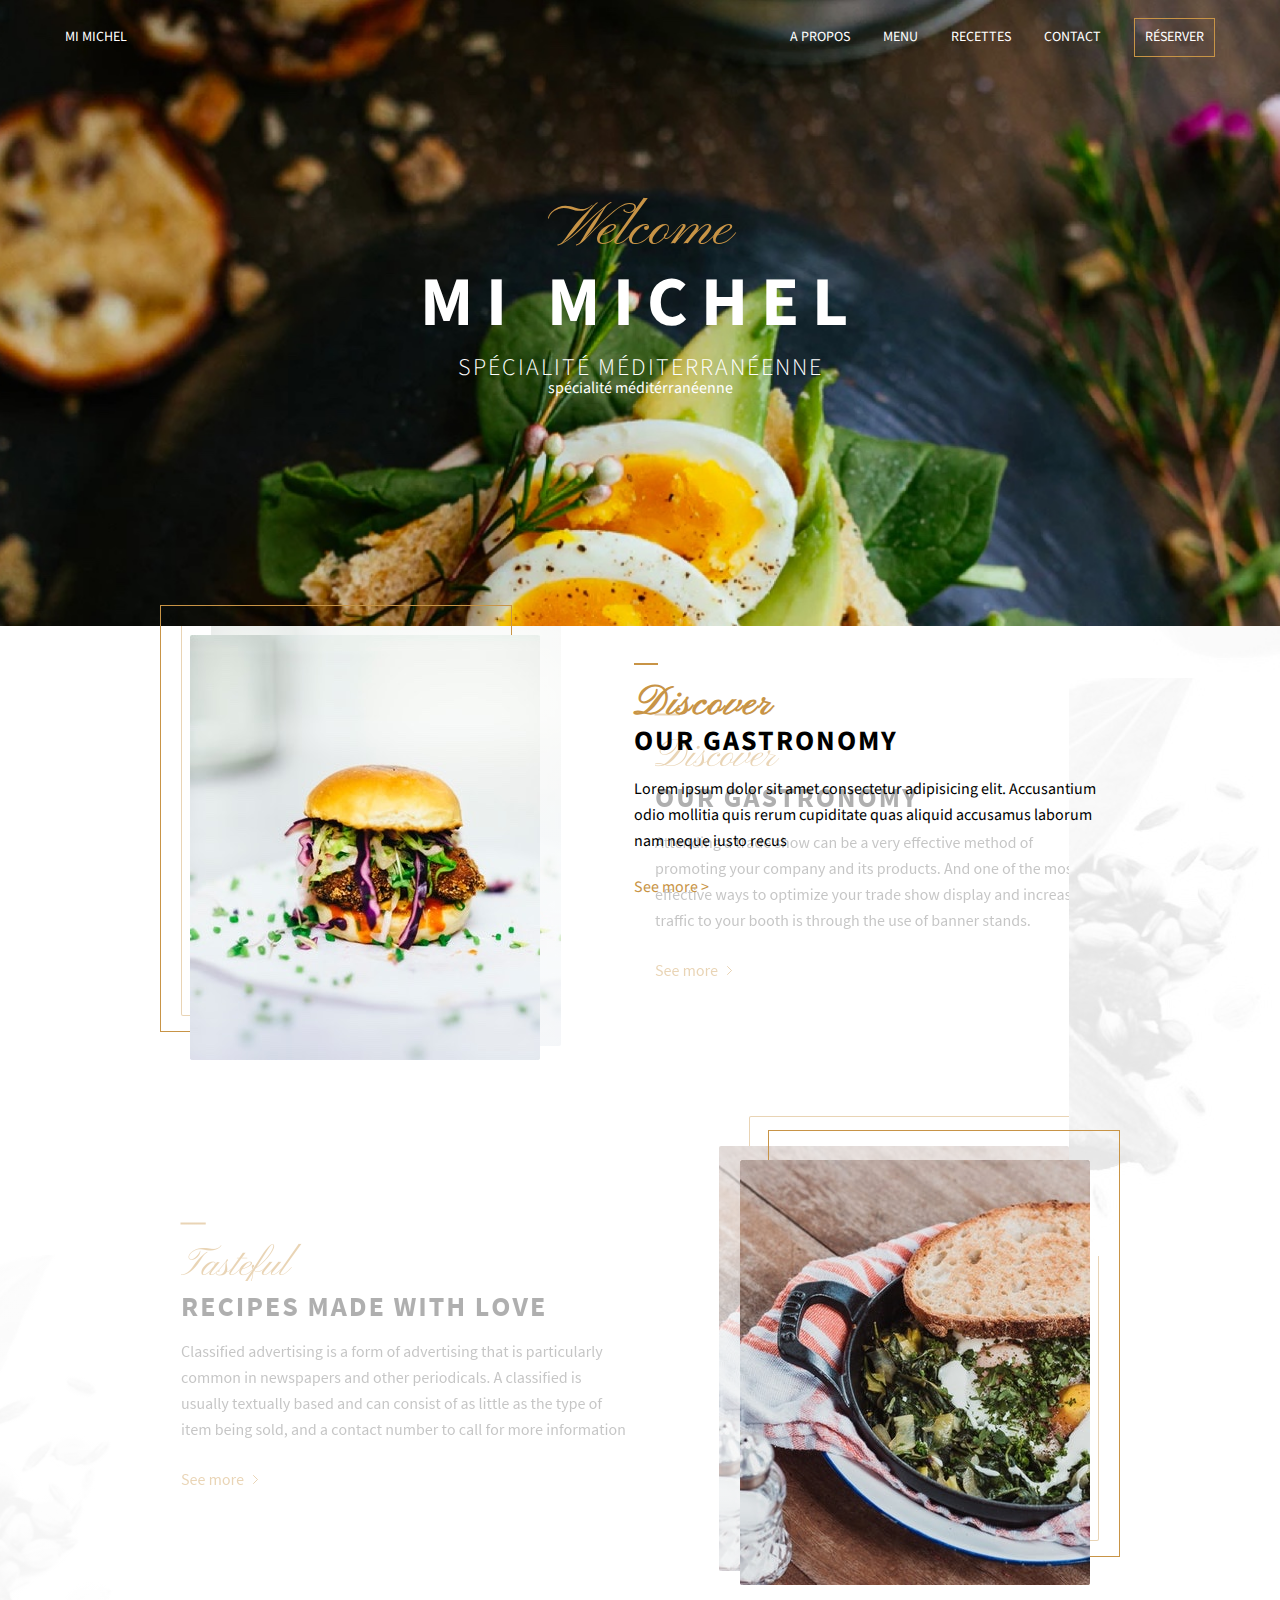
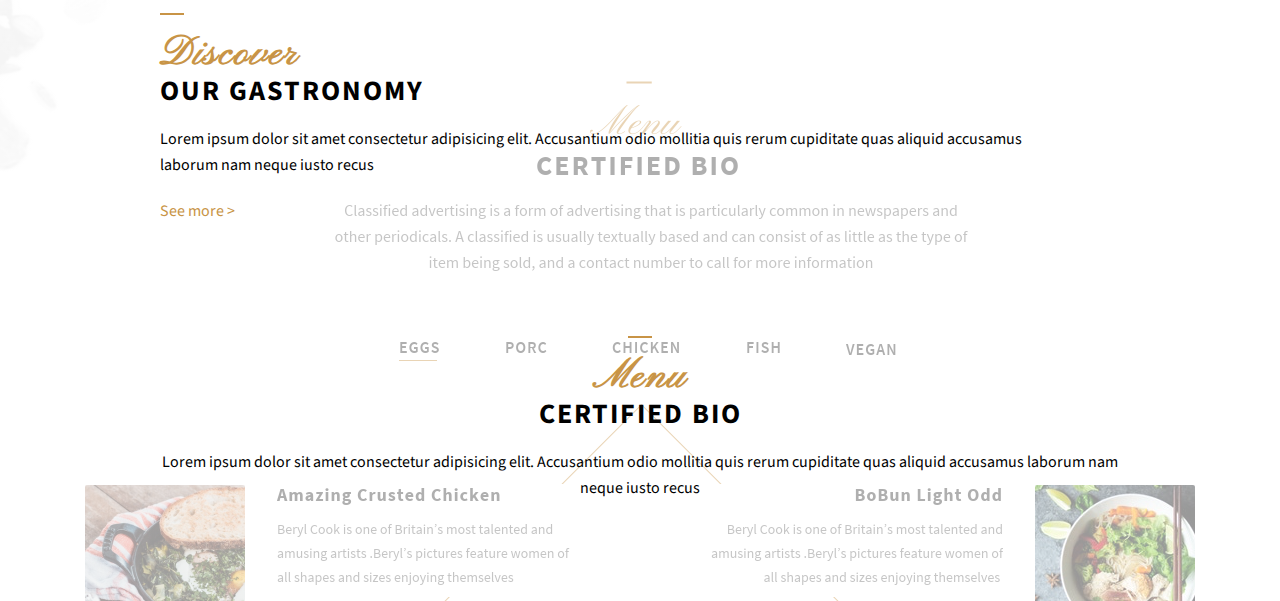
<file: Bloc Présentation/index.html>
<!DOCTYPE html>
<html lang="en">
<head>
    <meta charset="UTF-8">
    <meta http-equiv="X-UA-Compatible" content="IE=edge">
    <meta name="viewport" content="width=device-width, initial-scale=1.0">
    <title>Mi Michel Entete</title>
    <link href="https://fonts.googleapis.com/css2?family=Pinyon+Script&family=Roboto:wght@400;700&family=Source+Sans+Pro:ital,wght@0,300;0,400;1,300&display=swap" rel="stylesheet">
    <link rel="stylesheet" href="screen.css">
</head>
<body>
    <header class="header">
        <div class="topbar">
            <div class="logo">
                <a href="/index.html">Mi Michel</a>
            </div>
            <nav class="menu">
                <a href="/apropos.html" class="menu-item">A propos</a>
                <a href="/menu.html" class="menu-item">Menu</a>
                <a href="r/ecettes.html" class="menu-item">Recettes</a>
                <a href="/contact.html" class="menu-item">Contact</a>
                <a href="/reserver.html" class="menu-item menu-button">Réserver</a>
            </nav>
        </div>
        <div class="baseline">
            <span class="baseline-welcome">Welcome</span>
            <strong class="baseline-name">Mi Michel</strong>
            <span class="baseline-slogan">spécialité méditerranéenne</span>
            spécialité méditérranéenne
        </div>
    </header>
    <section class="home-section">
        <div class="container-small">
            <div class="bloc bloc-left">
                <div class="bloc-img">
                    <img src="img/burger.jpg" alt="">

                </div>
                <div class="bloc-body">
                    <h2 class="titre"><span>Discover</span> our gastronomy</h2>
                    <p>
                        Lorem ipsum dolor sit amet consectetur adipisicing elit. Accusantium odio mollitia quis rerum cupiditate quas aliquid accusamus laborum nam neque iusto recus
                    </p>
                    <a href="recipe.html" class="more">See more</a>
                </div>
            </div>

            <div class="bloc bloc-right">
                <div class="bloc-img">
                    <img src="img/crusted-chicken.jpg" alt="">

                </div>
                <div class="bloc-body">
                    <h2 class="titre"><span>Discover</span> our gastronomy</h2>
                    <p>
                        Lorem ipsum dolor sit amet consectetur adipisicing elit. Accusantium odio mollitia quis rerum cupiditate quas aliquid accusamus laborum nam neque iusto recus
                    </p>
                    <a href="recipe.html" class="more">See more</a>
                </div>
            </div>


            <div class="bloc bloc-centered">
                <div class="bloc-body">
                    <h2 class="titre"><span>Menu</span> certified bio</h2>
                    <p>
                        Lorem ipsum dolor sit amet consectetur adipisicing elit. Accusantium odio mollitia quis rerum cupiditate quas aliquid accusamus laborum nam neque iusto recus
                    </p>
                </div>
            </div>
        </div>
    </section>
</body>
</html>
</file>
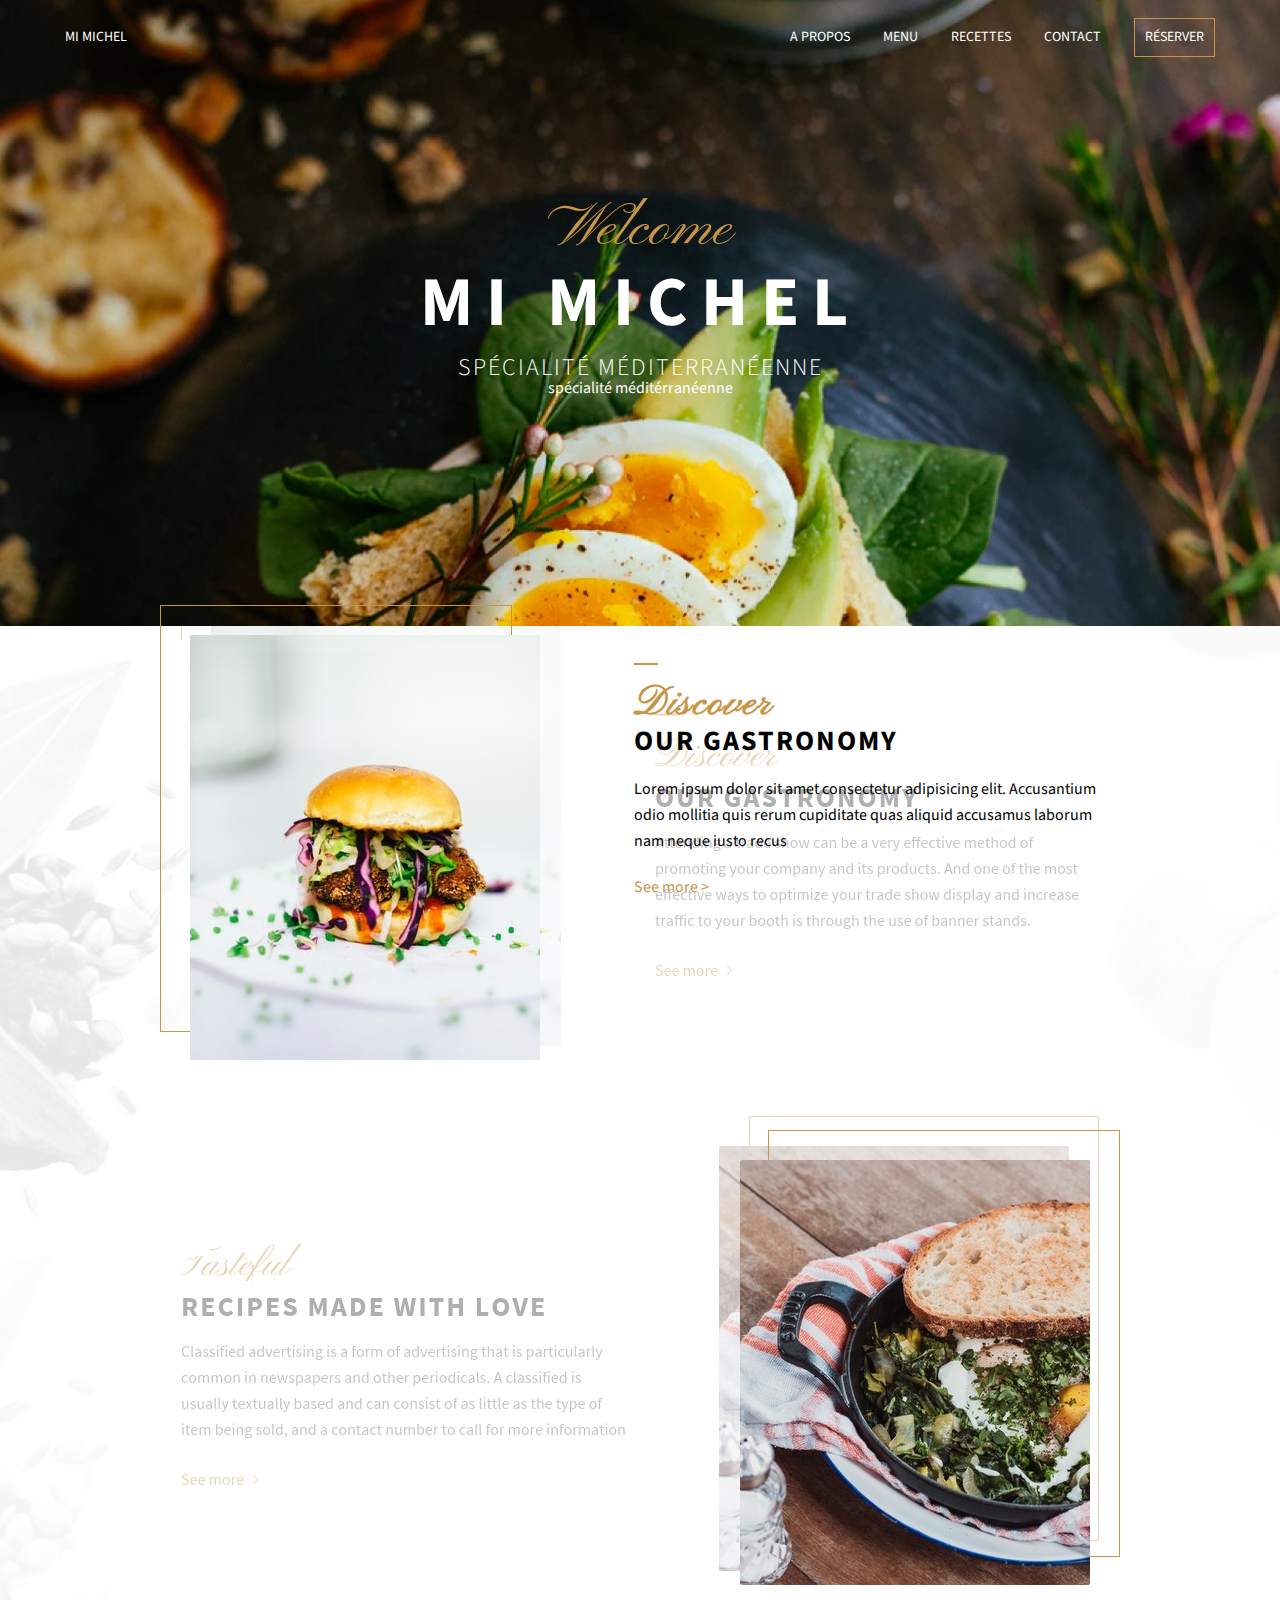
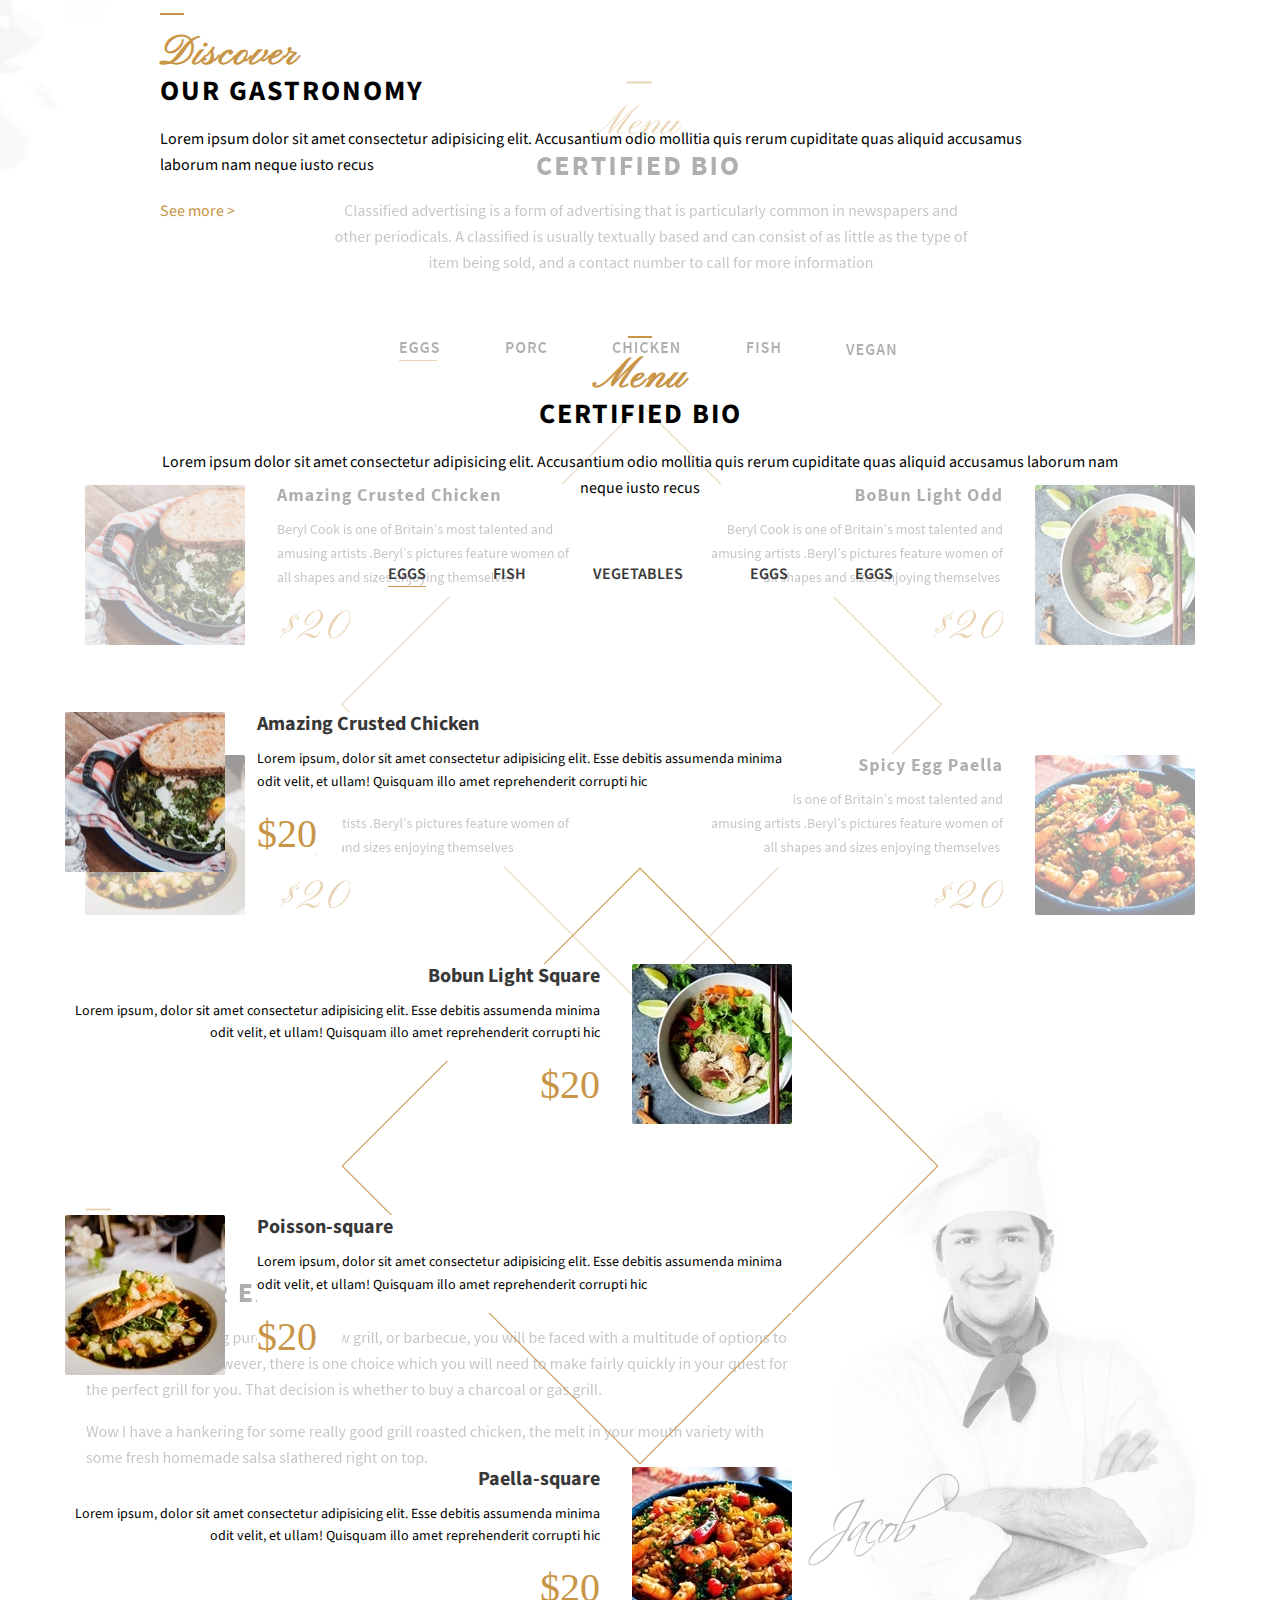
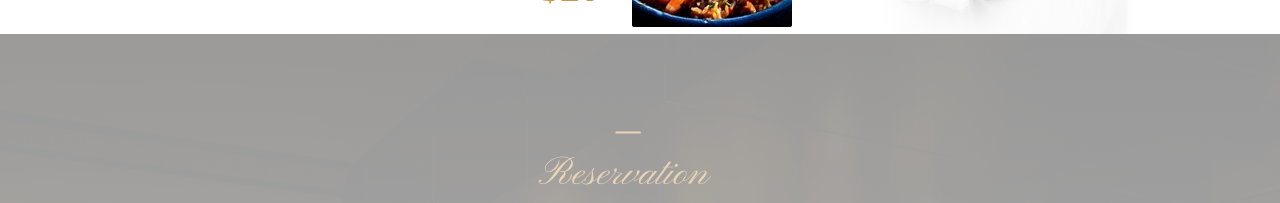
<file: Menu/index.html>
<!DOCTYPE html>
<html lang="en">
<head>
    <meta charset="UTF-8">
    <meta http-equiv="X-UA-Compatible" content="IE=edge">
    <meta name="viewport" content="width=device-width, initial-scale=1.0">
    <title>Mi Michel</title>
    <link href="https://fonts.googleapis.com/css2?family=Pinyon+Script&family=Roboto:wght@400;700&family=Source+Sans+Pro:ital,wght@0,300;0,400;1,300&display=swap" rel="stylesheet">
    <link rel="stylesheet" href="screen.css">
</head>
<body>
    <header class="header">
        <div class="topbar">
            <div class="logo">
                <a href="/index.html">Mi Michel</a>
            </div>
            <nav class="menu">
                <a href="/apropos.html" class="menu-item active">A propos</a>
                <a href="/menu.html" class="menu-item">Menu</a>
                <a href="r/ecettes.html" class="menu-item">Recettes</a>
                <a href="/contact.html" class="menu-item">Contact</a>
                <a href="/reserver.html" class="menu-item menu-button">Réserver</a>
            </nav>
        </div>
        <div class="baseline">
            <span class="baseline-welcome">Welcome</span>
            <strong class="baseline-name">Mi Michel</strong>
            <span class="baseline-slogan">spécialité méditerranéenne</span>
            spécialité méditérranéenne
        </div>
    </header>
    <section class="home-section">
        <div class="container-small">
            <div class="bloc bloc-left">
                <div class="bloc-img">
                    <img src="img/burger.jpg" alt="">
                </div>
                <div class="bloc-body">
                    <h2 class="titre"><span>Discover</span> our gastronomy</h2>
                    <p>
                        Lorem ipsum dolor sit amet consectetur adipisicing elit. Accusantium odio mollitia quis rerum cupiditate quas aliquid accusamus laborum nam neque iusto recus
                    </p>
                    <a href="recipe.html" class="more">See more</a>
                </div>
            </div>

            <div class="bloc bloc-right">
                <div class="bloc-img">
                    <img src="img/crusted-chicken.jpg" alt="">
                </div>
                <div class="bloc-body">
                    <h2 class="titre"><span>Discover</span> our gastronomy</h2>
                    <p>
                        Lorem ipsum dolor sit amet consectetur adipisicing elit. Accusantium odio mollitia quis rerum cupiditate quas aliquid accusamus laborum nam neque iusto recus
                    </p>
                    <a href="recipe.html" class="more">See more</a>
                </div>
            </div>

            <div class="bloc bloc-centered bloc-last">
                <div class="bloc-body">
                    <h2 class="titre"><span>Menu</span> certified bio</h2>
                    <p>
                        Lorem ipsum dolor sit amet consectetur adipisicing elit. Accusantium odio mollitia quis rerum cupiditate quas aliquid accusamus laborum nam neque iusto recus
                    </p>
                </div>
            </div>
            <nav class="ingredients-menu">
                <a href="#" class="active">Eggs</a>
                <a href="#">Fish</a>
                <a href="#">Vegetables</a>
                <a href="#">Eggs</a>
                <a href="#">Eggs</a>
            </nav>
        </div>
        <div class="container">
            <div class="menu-sumary" id="menu">
                <div class="menu-sumary-item">
                    <img src="img/crusted-chicken-square.jpg" alt="" class="menu-sumary-img">
                    <h3 class="menu-sumary-titre">Amazing Crusted Chicken</h3>
                    <p>Lorem ipsum, dolor sit amet consectetur adipisicing elit. Esse debitis assumenda minima odit velit, et ullam! Quisquam illo amet reprehenderit corrupti hic</p>
                    <div class="menu-sumary-price">$20</div>
                </div>
                <div class="menu-sumary-item">
                    <img src="img/bobun-light-square.jpg" alt="" class="menu-sumary-img">
                    <h3 class="menu-sumary-titre">Bobun Light Square</h3>
                    <p>Lorem ipsum, dolor sit amet consectetur adipisicing elit. Esse debitis assumenda minima odit velit, et ullam! Quisquam illo amet reprehenderit corrupti hic</p>
                    <div class="menu-sumary-price">$20</div>
                </div>
                <div class="menu-sumary-item">
                    <img src="img/poisson-square.jpg" alt="" class="menu-sumary-img">
                    <h3 class="menu-sumary-titre">Poisson-square</h3>
                    <p>Lorem ipsum, dolor sit amet consectetur adipisicing elit. Esse debitis assumenda minima odit velit, et ullam! Quisquam illo amet reprehenderit corrupti hic</p>
                    <div class="menu-sumary-price">$20</div>
                </div>
                <div class="menu-sumary-item">
                    <img src="img/paella-square.jpg" alt="" class="menu-sumary-img">
                    <h3 class="menu-sumary-titre">Paella-square</h3>
                    <p>Lorem ipsum, dolor sit amet consectetur adipisicing elit. Esse debitis assumenda minima odit velit, et ullam! Quisquam illo amet reprehenderit corrupti hic</p>
                    <div class="menu-sumary-price">$20</div>
                </div>
            </div>
        </div>
    </section>
</body>
</html>
</file>
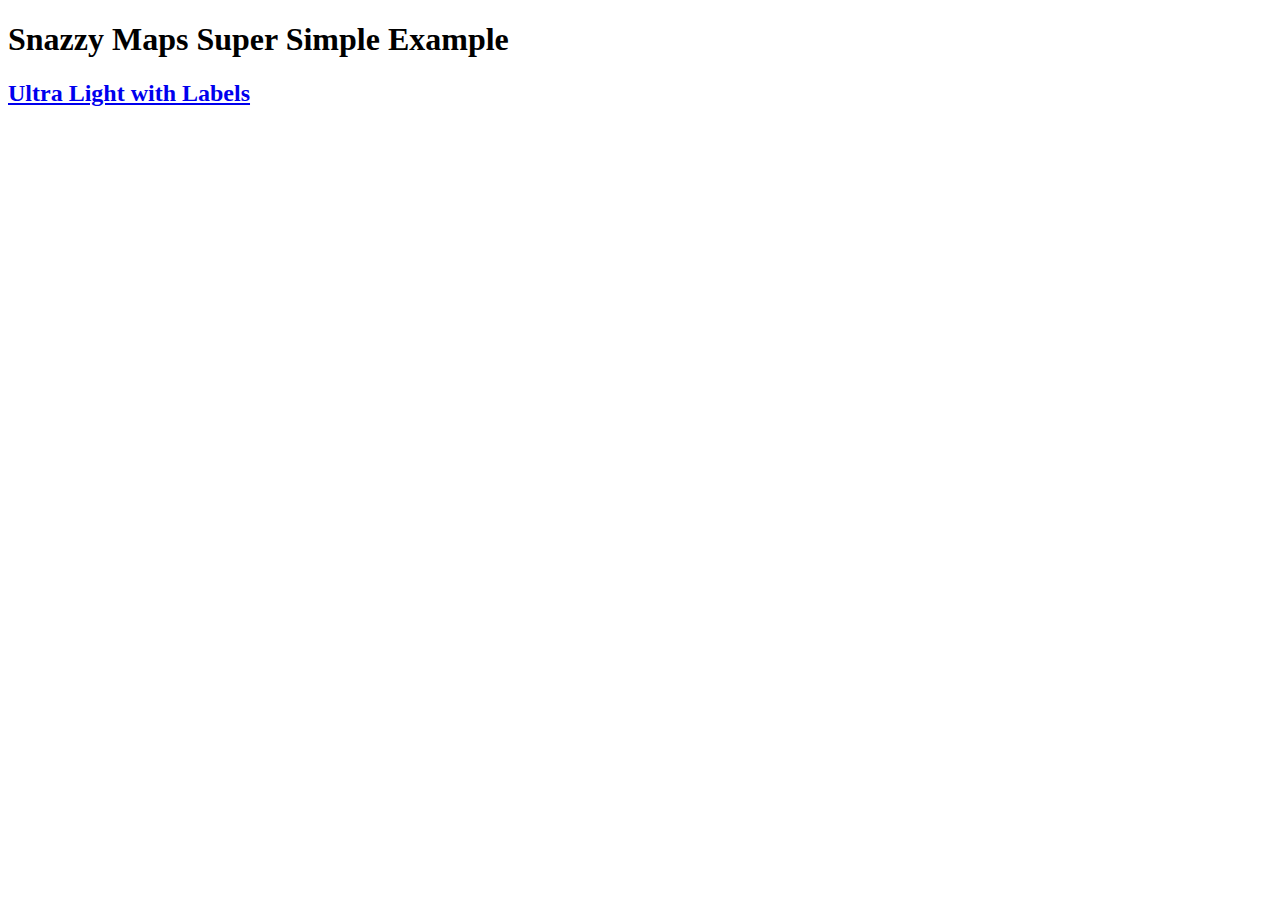
<file: Footer/snazzy-maps-example-ultra-light-with-labels-style.html>
<!DOCTYPE html>
<html>
    <head>
        <title>Snazzy Maps Super Simple Example</title>
        
        <style type="text/css">
            /* Set a size for our map container, the Google Map will take up 100% of this container */
            #map {
                width: 750px;
                height: 500px;
            }
        </style>
        
        <!-- 
            You need to include this script tag on any page that has a Google Map.

            The following script tag will work when opening this example locally on your computer.
            But if you use this on a localhost server or a live website you will need to include an API key. 
            Sign up for one here (it's free for small usage): 
                https://developers.google.com/maps/documentation/javascript/tutorial#api_key

            After you sign up, use the following script tag with YOUR_GOOGLE_API_KEY replaced with your actual key.
                <script type="text/javascript" src="https://maps.googleapis.com/maps/api/js?key=YOUR_GOOGLE_API_KEY"></script>
        -->
       
    </head>
    <body>
        <h1>Snazzy Maps Super Simple Example</h1>
        <h2><a href="https://snazzymaps.com/style/151/ultra-light-with-labels" target="_blank">Ultra Light with Labels</a></h2>

        <!-- The element that will contain our Google Map. This is used in both the Javascript and CSS above. -->
        <div id="map"></div>
    </body>
</html>
</file>
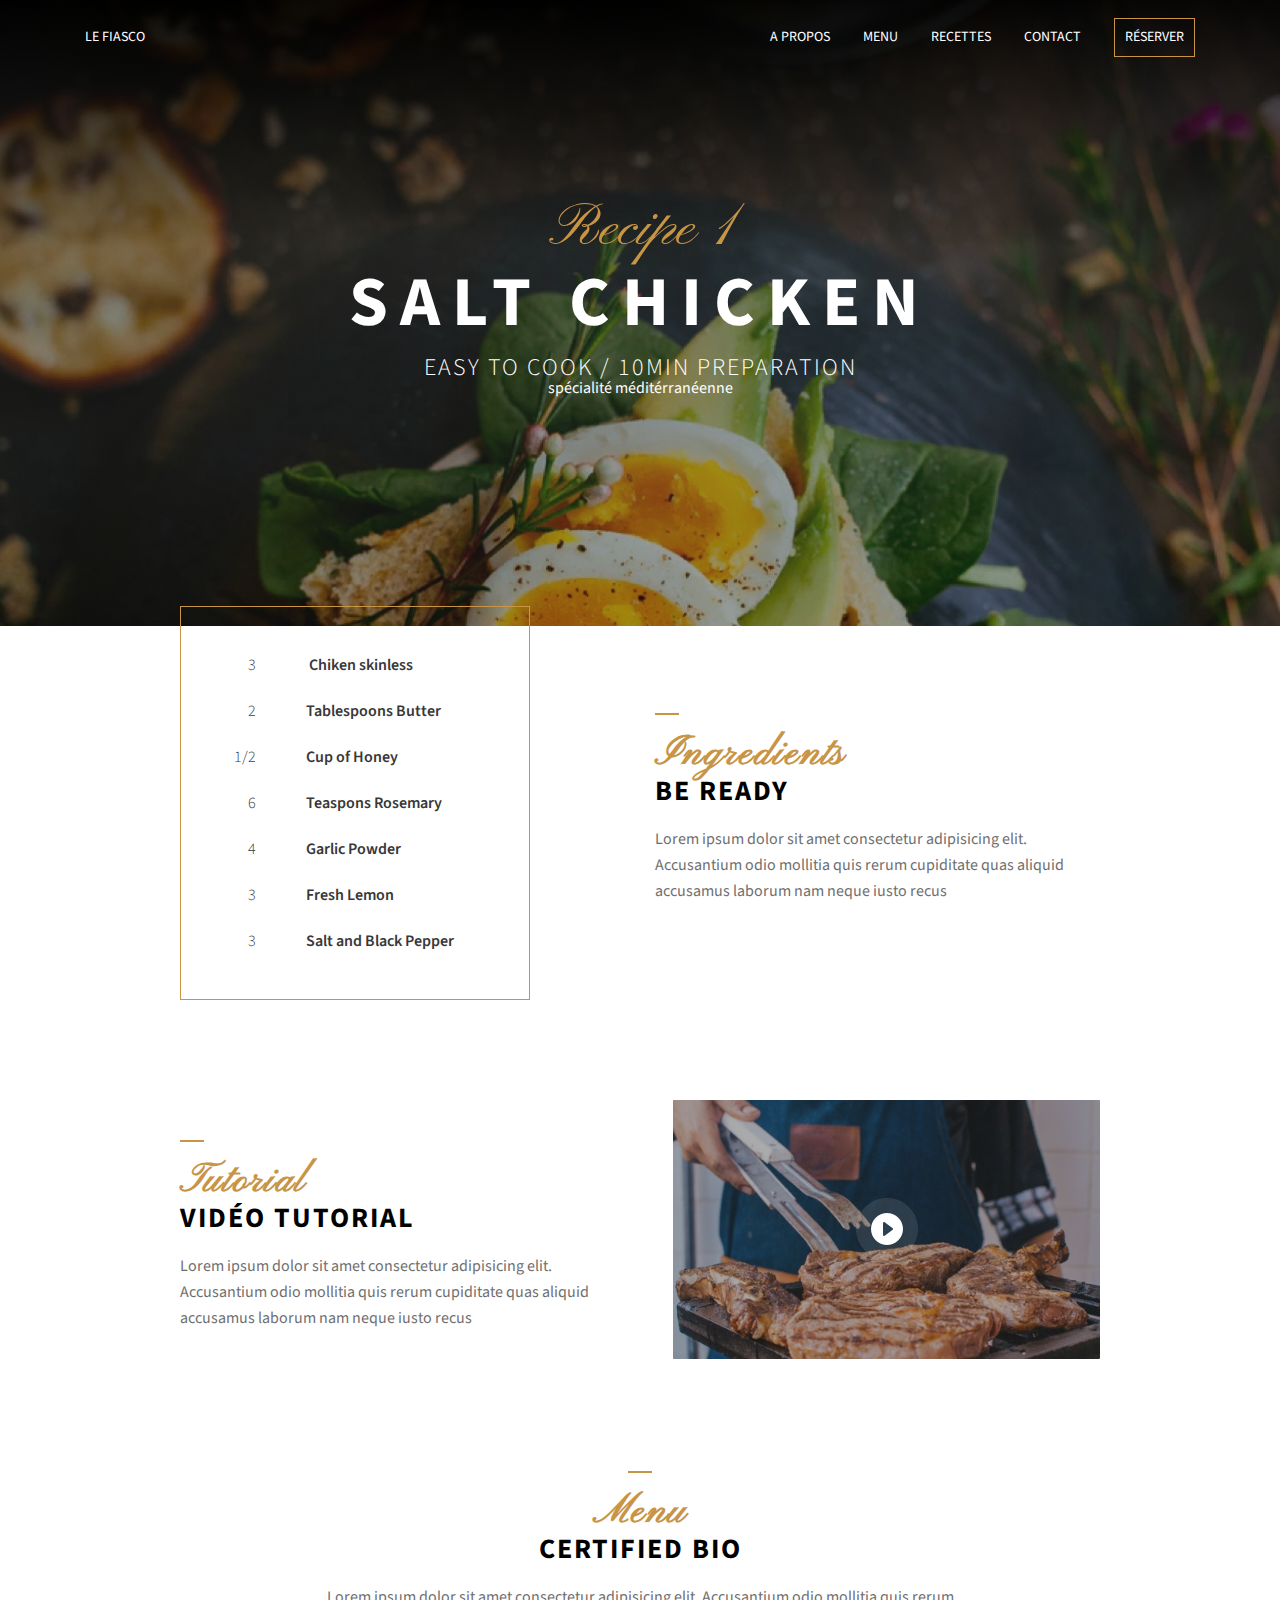
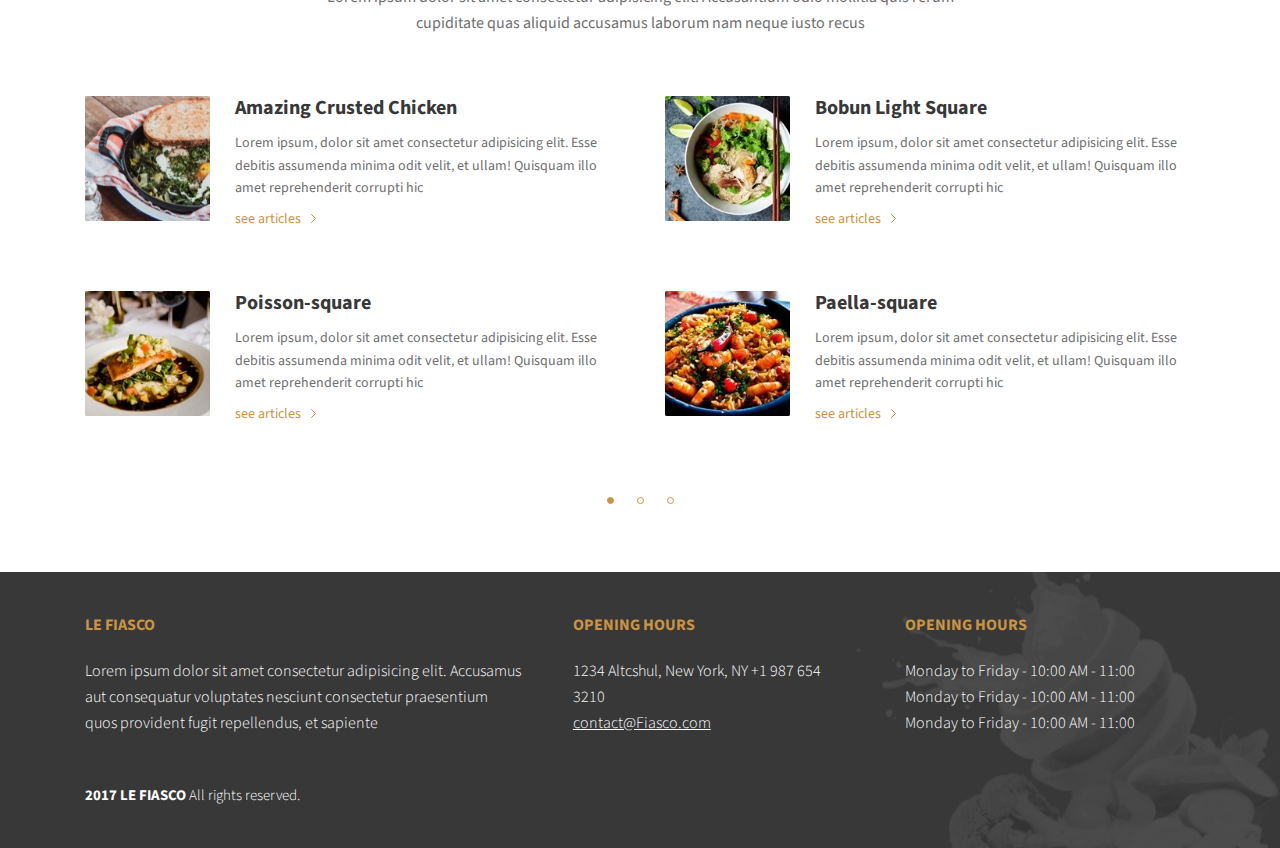
<file: Page 2 Recette/recipe1.html>
<!DOCTYPE html>
<html lang="en">
<head>
    <meta charset="UTF-8">
    <meta http-equiv="X-UA-Compatible" content="IE=edge">
    <meta name="viewport" content="width=device-width, initial-scale=1.0">
    <title>Recette 1</title>
    <link href="https://fonts.googleapis.com/css2?family=Pinyon+Script&family=Roboto:wght@400;700&family=Source+Sans+Pro:ital,wght@0,300;0,400;1,300&display=swap" rel="stylesheet">
    <link rel="stylesheet" href="screen.css">
</head>
<body>
    <header class="header">
        <div class="topbar">
            <div class="logo">
                <a href="/index.html">Le Fiasco</a>
            </div>
            <nav class="menu">
                <a href="/apropos.html" class="menu-item active">A propos</a>
                <a href="/menu.html" class="menu-item">Menu</a>
                <a href="r/ecettes.html" class="menu-item">Recettes</a>
                <a href="/contact.html" class="menu-item">Contact</a>
                <a href="/reserver.html" class="menu-item menu-button">Réserver</a>
            </nav>
        </div>
        <div class="baseline">
            <span class="baseline-welcome">Recipe 1</span>
            <strong class="baseline-name">SALT CHICKEN</strong>
            <span class="baseline-slogan">EASY TO COOK / 10MIN PREPARATION</span>
            spécialité méditérranéenne
        </div>
    </header>
    <section class="section-overflow">
        <div class="container-small">
            <div class="bloc bloc-left">
                <div class="bloc-ingredients">
                    <ul>
                        <li><span>3</span> Chiken skinless</li>
                        <li><span>2</span>Tablespoons Butter</li>
                        <li><span>1/2</span>Cup of Honey</li>
                        <li><span>6</span>Teaspons Rosemary</li>
                        <li><span>4</span>Garlic Powder</li>
                        <li><span>3</span>Fresh Lemon</li>
                        <li><span>3</span>Salt and Black Pepper</li>
                    </ul>
                </div>
                <div class="bloc-body">
                    <h2 class="titre"><span>Ingredients</span> Be ready</h2>
                    <p>
                            Lorem ipsum dolor sit amet consectetur adipisicing elit. Accusantium odio mollitia quis rerum cupiditate quas aliquid accusamus laborum nam neque iusto recus
                    </p>
                </div>
            </div>
            <div class="bloc bloc-right">
                <a class="bloc-video" href="#">
                    <img src="img/tutorial.jpg" alt="">
                </a>
                <div class="bloc-body">
                    <h2 class="titre"><span>Tutorial</span> Vidéo tutorial</h2>
                    <p>
                        Lorem ipsum dolor sit amet consectetur adipisicing elit. Accusantium odio mollitia quis rerum cupiditate quas aliquid accusamus laborum nam neque iusto recus
                    </p>
                </div>
            </div>

            <!-- <div class="bloc bloc-right">
                <div class="bloc-img">
                    <img src="img/crusted-chicken.jpg" alt="">
                </div>
                <div class="bloc-body">
                    <h2 class="titre"><span>Discover</span> our gastronomy</h2>
                    <p>
                        Lorem ipsum dolor sit amet consectetur adipisicing elit. Accusantium odio mollitia quis rerum cupiditate quas aliquid accusamus laborum nam neque iusto recus
                    </p>
                    <div class="more">
                        <a href="recipe.html">See more</a>
                    </div>
                </div>
            </div> -->

            <div class="bloc bloc-centered bloc-last">
                <div class="bloc-body">
                    <h2 class="titre"><span>Menu</span> certified bio</h2>
                    <p>
                        Lorem ipsum dolor sit amet consectetur adipisicing elit. Accusantium odio mollitia quis rerum cupiditate quas aliquid accusamus laborum nam neque iusto recus
                    </p>
                </div>
            </div>
        </div>
        <div class="container">
            <div class="recipes-mosaic" id="menu">
                <div class="menu-sumary-item">
                    <img src="img/crusted-chicken-square.jpg" alt="" class="menu-sumary-img">
                    <h3 class="menu-sumary-titre">Amazing Crusted Chicken</h3>
                    <p>Lorem ipsum, dolor sit amet consectetur adipisicing elit. Esse debitis assumenda minima odit velit, et ullam! Quisquam illo amet reprehenderit corrupti hic</p>
                    <div class="more"><a href="#">see articles</a></div>
                </div>
                <div class="menu-sumary-item">
                    <img src="img/bobun-light-square.jpg" alt="" class="menu-sumary-img">
                    <h3 class="menu-sumary-titre">Bobun Light Square</h3>
                    <p>Lorem ipsum, dolor sit amet consectetur adipisicing elit. Esse debitis assumenda minima odit velit, et ullam! Quisquam illo amet reprehenderit corrupti hic</p>
                    <div class="more"><a href="#">see articles</a></div>
                </div>
                <div class="menu-sumary-item">
                    <img src="img/poisson-square.jpg" alt="" class="menu-sumary-img">
                    <h3 class="menu-sumary-titre">Poisson-square</h3>
                    <p>Lorem ipsum, dolor sit amet consectetur adipisicing elit. Esse debitis assumenda minima odit velit, et ullam! Quisquam illo amet reprehenderit corrupti hic</p>
                    <div class="more"><a href="#">see articles</a></div>
                </div>
                <div class="menu-sumary-item">
                    <img src="img/paella-square.jpg" alt="" class="menu-sumary-img">
                    <h3 class="menu-sumary-titre">Paella-square</h3>
                    <p>Lorem ipsum, dolor sit amet consectetur adipisicing elit. Esse debitis assumenda minima odit velit, et ullam! Quisquam illo amet reprehenderit corrupti hic</p>
                    <div class="more"><a href="#">see articles</a></div>
                </div>
            </div>
            <ul class="pagination">
                <li><a href="#1" class="active">1</a></li>
                <li><a href="#1">2</a></li>
                <li><a href="#1">3</a></li>
            </ul>
        </div>
    </section>

   



    <footer class="footer" id="footer">
        <div class="container">
            <div class="footer-columns">
                <div class="footer-column">
                    <div class="footer-titre">Le Fiasco</div>
                    <p>
                        Lorem ipsum dolor sit amet consectetur adipisicing elit. Accusamus aut consequatur voluptates nesciunt consectetur praesentium quos provident fugit repellendus, et sapiente
                    </p>
                </div>
                <div class="footer-column">
                    <div class="footer-titre">Opening hours</div>
                    <p>
                        1234 Altcshul, New York, NY
                        +1 987 654 3210<br>
                        <a href="mailto:contact@Fiasco.com">contact@Fiasco.com</a>
                    </p>
                </div>
                <div class="footer-column">
                    <div class="footer-titre">Opening hours</div>
                    <ul>
                        <li>Monday to Friday - 10:00 AM - 11:00</li>
                        <li>Monday to Friday - 10:00 AM - 11:00</li>
                        <li>Monday to Friday - 10:00 AM - 11:00</li>
                    </ul>
                </div>
            </div>
            <div class="footer-credits">
                <span>2017 LE FIASCO</span> All rights reserved.
            </div>
        </div>
    </footer>
</body>
</html>
</file>
<file: Bloc Présentation/screen.css>
/* *, *::before, *::after{
    box-sizing: border-box;
} */

html{
    font-size: 16px;

}

body{
    font-family: 'Source Sans Pro', sans-serif;
    line-height: 1.625;
    margin: 0;
}

a{
    color: inherit;
    text-decoration: none;
    transition: color .3s;
}

img{
    max-width: 100%;
    height: auto;
}

.header{
    background: linear-gradient(180deg, rgba(0, 0, 0, 0,92), rgba(54, 54, 54, 0.5) 39.24%), rgba(28, 28, 28, 0.4);
    background: url(img/eggs.jpg) center center / cover no-repeat;
    color: white;
}

.topbar{
    padding: 18px 20px;
    font-size: .875rem;
    text-transform: uppercase;
    text-align: center;
}

.menu-item:hover{
    color: #C89446;
}

.logo{
    margin-bottom: 15px;
}

.menu-item{
    display: inline-block;
    margin: 0 15px;
}

.baseline{
    padding: 50px 0 70px 0;
    text-align: center;
    line-height: 1;
}

.baseline-welcome{
    font-family: 'Pinyon Script', serif;
    color: #C89446;
    font-size: 2.2rem;
    display: block;
}

.baseline-name{
    display: block;
    font-size: 2.5rem;
    font-weight: 700;
    letter-spacing: 5px;
    padding-bottom: 10px;
    text-transform: uppercase;
}

.baseline-slogan{
    font-size: 1rem;
    font-weight: 300;
    display: block;
    text-transform: uppercase;
    letter-spacing: 2px;
}

.menu-button{
    border: solid 1px #C89446;
    padding: 7px 10px;
    transition-property: color, background-color;
    margin-top: 5px;
}

.menu-button:hover{
    background:#C89446;
    color: white;
}

.home-section{
    padding-top: 9px;
}

.container-small{
    margin: 0 auto;
    padding: 0 20px;
    max-width: 960px;
}

.bloc{
    margin-bottom: 50px;
}

.bloc-left{
    display: flex;
}
.titre{
    font-size: 1.75rem;
    line-height: 1.1;
    letter-spacing: 2px;
    color: black;
    font-weight: bold;
    text-transform: uppercase;
    margin: 1rem 0 0 0;
}

.titre span{
    font-family: 'Pinyon Script', serif;
    color: #C89446;
    font-size: 2.5rem;
    display: block;
    text-transform: none;
}

.titre::before{
    content: '';
    display: inline-block;
    width: 24px;
    height: 2px;
    background: #C89446;
    margin-bottom: .5rem;
}

.more{
    color: #C89446;
}

.more:hover{
    text-decoration: underline;
}

.more::after{
    content: ' >';
}

.bloc-img{ 
    max-width: 350px;
    margin: 0 auto; /* image centré quoi qu'il arrive */
    border: solid 1px #C89446;
}

.bloc-img img{ 
    display: block;
}

.bloc-img img{ 
    position: relative;
    z-index: 1;
}

.bloc-centered{
    text-align: center;
}




@media only screen and (min-width: 600px){

    html{
        font-size: 16px;
    } 
    body{
        background: 
            linear-gradient(to top, rgba(255, 255, 255, 0.6), rgba(255, 255, 255, 0.6)),
            url(img/screenshot.png) top center no-repeat;
    }
    .logo{
        margin-bottom: 0;
    }
    .topbar{
        display: flex;
        align-items: center;
        justify-content: space-between;
        max-width: 1150px;
        margin: 0 auto;
    }
 
    .baseline{
        padding: 125px 0 230px;
    }
    .baseline-slogan{
        font-size: 1.5rem;
    }   
    .baseline-name{
        font-size: 4.375rem;
        letter-spacing: 13px;
        padding-top: 8px;
        padding-bottom: 18px;
    }
    .baseline-welcome{
        font-size: 3.75rem;
    }
    .menu-button{
        margin-top: 0;
        margin-right: 0;
    }

}

@media only screen and (min-width: 960px) {
    
    .bloc{
        margin-bottom: 100px;
    }

    .bloc-left .bloc-right{
        display: flex;
        align-items: center;
    }
    .bloc-img{
        border: none;
        position: relative;
    }
    .bloc-img::before{
        content: '';
        display: block;
        border: solid 1px #C89446;
        position: absolute;
        top: -30px;
        left: -30px;
        width: 100%;
        height: 100%;
        z-index: 0;
    }
    .bloc-right .bloc-img::before{
        left: auto;
        right: -30px;
    }
    .bloc-left .bloc-img{
        width: 350px;
        flex: none;
        margin-left: 30px;
    }
    .bloc-right .bloc-img{
        width: 350px;
        flex: none;
        margin-right: 30px;
    }
    .bloc-left .bloc-body{
        margin-left: 94px;
    }
    .bloc-right .bloc-body{
        margin-right: 94px;
        order: -1;
    }
    .titre{
        margin-bottom: 1.2rem;
    }
    .titre::before{
        margin-bottom: 10px;
    }
    .more{
        display: block;
        margin-top: 1.3rem;
    }
    .home-section{
        background:
        fixed top 95px right 0px url(img/oranges.jpg) no-repeat,
        fixed top 640px right 0px url(img/spices.jpg) no-repeat;
    }

}
</file>
<file: Menu/screen.css>
/* *, *::before, *::after{
    box-sizing: border-box;
} */

html{
    font-size: 16px;

}

body{
    font-family: 'Source Sans Pro', sans-serif;
    line-height: 1.625;
    margin: 0;
}

a{
    color: inherit;
    text-decoration: none;
    transition: color .3s;
}

img{
    max-width: 100%;
    height: auto;
}

.header{
    background: linear-gradient(180deg, rgba(0, 0, 0, 0,92), rgba(54, 54, 54, 0.5) 39.24%), rgba(28, 28, 28, 0.4);
    background: url(img/eggs.jpg) center center / cover no-repeat;
    color: white;
}

.topbar{
    padding: 18px 20px;
    font-size: .875rem;
    text-transform: uppercase;
    text-align: center;
}

.menu-item:hover{
    color: #C89446;
}

.logo{
    margin-bottom: 15px;
}

.menu-item{
    display: inline-block;
    margin: 0 15px;
}

.baseline{
    padding: 50px 0 70px 0;
    text-align: center;
    line-height: 1;
}

.baseline-welcome{
    font-family: 'Pinyon Script', serif;
    color: #C89446;
    font-size: 2.2rem;
    display: block;
}

.baseline-name{
    display: block;
    font-size: 2.5rem;
    font-weight: 700;
    letter-spacing: 5px;
    padding-bottom: 10px;
    text-transform: uppercase;
}

.baseline-slogan{
    font-size: 1rem;
    font-weight: 300;
    display: block;
    text-transform: uppercase;
    letter-spacing: 2px;
}

.menu-button{
    border: solid 1px #C89446;
    padding: 7px 10px;
    transition-property: color, background-color;
    margin-top: 5px;
}

.menu-button:hover{
    background:#C89446;
    color: white;
}

.home-section{
    padding-top: 9px;
}

.container-small{
    margin: 0 auto;
    padding: 0 20px;
    max-width: 960px;
}

.container{
    margin: 0 auto;
    padding: 0 20px;
    max-width: 1150px;
}

.bloc{
    margin-bottom: 50px;
}

.bloc-left{
    display: flex;
}
.titre{
    font-size: 1.75rem;
    line-height: 1.1;
    letter-spacing: 2px;
    color: black;
    font-weight: bold;
    text-transform: uppercase;
    margin: 1rem 0 0 0;
}

.titre span{
    font-family: 'Pinyon Script', serif;
    color: #C89446;
    font-size: 2.5rem;
    display: block;
    text-transform: none;
}

.titre::before{
    content: '';
    display: inline-block;
    width: 24px;
    height: 2px;
    background: #C89446;
    margin-bottom: .5rem;
}

.more{
    color: #C89446;
}

.more:hover{
    text-decoration: underline;
}

.more::after{
    content: ' >';
}

.bloc-img{ 
    max-width: 350px;
    margin: 0 auto; /* image centré quoi qu'il arrive */
    border: solid 1px #C89446;
}

.bloc-img img{ 
    display: block;
}

.bloc-img img{ 
    position: relative;
    z-index: 1;
}

.bloc-centered{
    text-align: center;
}

.block-centered .block-body{
    max-width: 640px;
    margin-left: auto;
    margin-right: auto;
}

.ingredients-menu{
    margin: 40px 0;
    font-weight: 600;
    color: #383838;
    text-align: center;
    font-weight: 600;
    text-transform: uppercase;
}

.ingredients-menu a{
    display: inline-block;
    margin: 0 5px;
    position: relative;   
}

.ingredients-menu a::after{
    content: '';
    display: block;
    position: absolute;
    bottom: 5px;
    left: 0;
    right: 0;
    opacity: 0;
    height: 1px;
    background: #C89446;
    transition: .3s;
}

.ingredients-menu .active::after, .ingredients-menu a:hover::after{
    bottom: 0;
    opacity: 1;
}

.menu-sumary-item{
    position: relative;
    padding-left: 120px;
    margin-bottom: 30px;
}

.menu-sumary-img{
    position: absolute;
    top: 0;
    left: 0;
    width: 100px;
}

.menu-sumary-titre{
    font-size: 1.25rem;
    color: #383838;
    font-weight: bold;
    padding-bottom: 0.75rem;
    margin-bottom: 0;
}
.menu-sumary p{
    margin: 0;
padding-bottom: 1rem;
    font-size: 0.875rem;
}

.menu-sumary-price{
    font-family: 'Pinyon Script, serif';
    color: #C89446;
    font-size: 2.5rem;
    line-height: 1;
}




@media only screen and (min-width: 600px){

    html{
        font-size: 16px;
    } 
    body{
        background: 
            linear-gradient(to top, rgba(255, 255, 255, 0.6), rgba(255, 255, 255, 0.6)),
            url(img/screenshot.png) top center no-repeat;
    }
    .logo{
        margin-bottom: 0;
    }
    .topbar{
        display: flex;
        align-items: center;
        justify-content: space-between;
        max-width: 1150px;
        margin: 0 auto;
    }
 
    .baseline{
        padding: 125px 0 230px;
    }
    .baseline-slogan{
        font-size: 1.5rem;
    }   
    .baseline-name{
        font-size: 4.375rem;
        letter-spacing: 13px;
        padding-top: 8px;
        padding-bottom: 18px;
    }
    .baseline-welcome{
        font-size: 3.75rem;
    }
    .menu-button{
        margin-top: 0;
        margin-right: 0;
    }

}

@media only screen and (min-width: 960px) {
    
    .bloc{
        margin-bottom: 100px;
    }
    .bloc-last{
        margin-bottom: 60px;
    }

    .bloc-left .bloc-right{
        display: flex;
        justify-content: space-around;
        align-items: center;
    }
    .bloc-img{
        border: none;
        position: relative;
    }
    .bloc-img::before{
        content: '';
        display: block;
        border: solid 1px #C89446;
        position: absolute;
        top: -30px;
        left: -30px;
        width: 100%;
        height: 100%;
        z-index: 0;
    }
    .bloc-right .bloc-img::before{
        left: auto;
        right: -30px;
    }
    .bloc-left .bloc-img{
        width: 350px;
        flex: none;
        margin-left: 30px;
    }
    .bloc-right .bloc-img{
        width: 350px;
        flex: none;
        margin-right: 30px;
    }
    .bloc-left .bloc-body{
        margin-left: 94px;
    }
    .bloc-right .bloc-body{
        margin-right: 94px;
        order: -1;
    }
    .titre{
        margin-bottom: 1.2rem;
    }
    .titre::before{
        margin-bottom: 10px;
    }
    .more{
        display: block;
        margin-top: 1.3rem;
    }
    .home-section{
        background:
            fixed top 95px right 0px url(img/oranges.jpg) no-repeat,
            fixed top 640px left 0px url(img/spices.jpg) no-repeat;
    }
    .ingredients-menu a{
        margin: 0 32px;
    }
    .menu-sumary{
        position: relative;
        padding: 85px 0;
        display: flex;
        justify-content: space-between;
        flex-wrap: wrap;
    }
    .menu-sumary-item{
        padding-left: 192px;
        margin-bottom: 110px;
        width: calc(50% - 40px);
    }
    .menu-sumary-item:nth-child(even){
        text-align: right;
        padding-left: 0;
        padding-right: 192px;

    }
    .menu-sumary-item:nth-child(even) .menu-sumary-img{
        left: auto;
        right: 0;
    }
    .menu-sumary-item:nth-child(even) .menu-sumary-price{
        margin-left: auto;
    }
    .menu-sumary-img{
        width: 160px;
    }
    .menu-sumary-titre{
        margin-top: 0;
        line-height: 1.2;
        background: white;
    }
    .menu-sumary p{
        background: white;
    }
    .menu-sumary-price{
        padding-top: 4px;
        width: 85px;
        background: white;
    }
    .menu-sumary::before{
        content: '';
        position: absolute;
        display: block;
        top: 50%;
        left: 50%;
        width: 420px;
        height: 420px;
        border: solid 1px #C89446;
        transform: translate(-50%, -260px) rotate(45deg);
    }

}
</file>
<file: Page 2 Recette/screen.css>
*, *::before, *::after{
    box-sizing: border-box;
} 

html{
    font-size: 16px;
}

body{
    font-family: 'Source Sans Pro', sans-serif;
    line-height: 1.625;
    margin: 0;
    color: #6F6F6F;
}

a{
    color: inherit;
    text-decoration: none;
    transition: color .3s;
}

img{
    max-width: 100%;
    height: auto;
}

.header {
    background: 
        linear-gradient(180deg, rgba(0, 0, 0, 0.92), rgba(54, 54, 54, 0.5) 39.24%, rgba(28, 28, 28, 0.4)), 
        url(img/eggs.jpg) center center / cover no-repeat;
    color: #FFF;
}

.topbar{
    padding: 18px 20px;
    font-size: .875rem;
    text-transform: uppercase;
    text-align: center;
}

.menu-item:hover{
    color: #C89446;
}

.logo{
    margin-bottom: 15px;
}

.menu-item{
    display: inline-block;
    margin: 0 15px;
}

.baseline{
    padding: 50px 0 70px 0;
    text-align: center;
    line-height: 1;
}

.baseline-welcome{
    font-family: 'Pinyon Script', serif;
    color: #C89446;
    display: block;
    font-size: 2.2rem;
}

.baseline-name{
    display: block;
    font-size: 2.5rem;
    font-weight: 700;
    letter-spacing: 5px;
    padding-bottom: 10px;
    text-transform: uppercase;
}

.baseline-slogan{
    font-size: 1rem;
    font-weight: 300;
    display: block;
    text-transform: uppercase;
    letter-spacing: 2px;
}

.menu-button{
    border: solid 1px #C89446;
    padding: 7px 10px;
    transition-property: color, background-color;
    margin-top: 5px;
}

.menu-button:hover{
    background:#C89446;
    color: white;
}

.home-section{
    padding-top: 9px;
}

.container-small{
    margin: 0 auto;
    padding: 0 20px;
    max-width: 960px;
}

.container{
    margin: 0 auto;
    padding: 0 20px;
    max-width: 1150px;
}

.bloc{
    margin-bottom: 50px;
}

.titre{
    font-size: 1.75rem;
    line-height: 1.1;
    letter-spacing: 2px;
    color: black;
    font-weight: bold;
    text-transform: uppercase;
    margin: 1rem 0 0 0;
}

.titre span{
    font-family: 'Pinyon Script', serif;
    color: #C89446;
    font-size: 2.5rem;
    display: block;
    text-transform: none;
}

.titre::before{
    content: '';
    display: inline-block;
    width: 24px;
    height: 2px;
    background: #C89446;
    margin-bottom: .5rem;
}

.more{
    color: #C89446;
}

.more a:hover{
    text-decoration: underline;
}

.more a::after {
    content: '';
    display: inline-block;
    width: 5px;
    height: 9px;
    margin-left: .7em;
    background: url(img/arrow-right.svg) center center no-repeat;
    transition: transform .3s;
}

.more a:hover::after {
    transform: translateX(3px);
}


.bloc-img{ 
    max-width: 350px;
    margin: 0 auto; /* image centré quoi qu'il arrive */
    border: solid 1px #C89446;
}

.bloc-img img{ 
    display: block;
}

.bloc-img img{ 
    position: relative;
    z-index: 1;
}

.bloc-centered{
    text-align: center;
}

.bloc-centered .bloc-body{
    max-width: 640px;
    margin-left: auto;
    margin-right: auto;
}

.ingredients-menu{
    margin: 40px 0;
    font-weight: 600;
    color: #383838;
    text-align: center;
    font-weight: 600;
    text-transform: uppercase;
}

.ingredients-menu a{
    display: inline-block;
    margin: 0 5px;
    position: relative;   
}

.ingredients-menu a::after{
    content: '';
    display: block;
    position: absolute;
    bottom: 5px;
    left: 0;
    right: 0;
    height: 1px;
    opacity: 0;
    background: #C89446;
    transition: .3s;
}

.ingredients-menu .active::after, .ingredients-menu a:hover::after{
    bottom: 0;
    opacity: 1;
}

.menu-sumary-item{
    position: relative;
    padding-left: 120px;
    margin-bottom: 30px;
}

.menu-sumary-img{
    position: absolute;
    top: 0;
    left: 0;
    width: 100px;
}

.menu-sumary-titre{
    font-size: 1.25rem;
    color: #383838;
    font-weight: bold;
    padding-bottom: 0.75rem;
    margin-bottom: 0;
}
.menu-sumary p{
    margin: 0;
    padding-bottom: 1rem;
    font-size: 0.875rem;
}

.menu-sumary-price{
    font-family: 'Pinyon Script, serif';
    color: #C89446;
    font-size: 2.5rem;
    line-height: 1;
}

.reservation {
    background: 
        linear-gradient(180deg, rgba(0, 0, 0, 0.92), rgba(54, 54, 54, 0.5) 39.24%, rgba(28, 28, 28, 0.4)), 
        url(img/reservation.jpg) center center / cover no-repeat;
    color: rgba(255, 255, 255, 0.6);
    padding: 50px 0;
}

.reservation .titre{
    color: white;
}

.reservation input, .reservation select{
    padding: 0 0.5rem;
    width: 100%;
    margin-bottom: 15px;
    border: solid 1px #6F6F6F;
    background: transparent;
    text-transform: uppercase;
    font-size: 0.875rem;
    height: 40px;
    color: white;
    font-family: 'Source Sans Pro', serif;
    transition: background-color .3s, border-color .3S;
    -moz-appearance : none;
    -webkit-appearance: none;
    appearance: none;
    border-radius: 2px;
}

.reservation select{
    background: no-repeat right 0.5rem center url(img/select.svg);
}

.reservation input:focus, .reservation select:focus{
    background-color: rgba(255, 255, 255, .1);
    border-color: #C89446;
}

.reservation .button{
    width: 100%;
}

.button{
    font-weight: 600;
    font-size: 0.875rem;
    color: white;
    background: #C89446;
    border: none;
    border: solid 1px transparent;
    padding: 11px 1rem;
    text-transform: uppercase;
    cursor: pointer; /* Change la forme de la souris,pointer:petite main */
    transition: .3s;
}

.button:hover{
    border: solid 1px #C89446;
    background: transparent;
}

.reservation p{
    max-width: 625px;
    margin-left: auto;
    margin-right: auto;
}

.reservation .bloc-centered .bloc-body{
    max-width: 825px;
}

select option{
    color: black;
}

.recipes{
    padding: 50px 0;
    background: no-repeat left / 80vw auto url(img/news-bg.jpg);
}

.recipes .more{
    display: block;
    text-align: right;
    margin-top: 60px;
}

.recipes-list{
    font-weight: 300;
    font-size: 1.125rem;
}

.recipes-list strong{
    color: #383838;
    font-weight: bold;
}

.recipes-date strong{
    font-size: 1.75rem;
    line-height: 1.2;
    display: block;
}

.recipes-list-item{
    border-bottom: solid 1px #F2F2F2;
    margin-top: 1em;
    padding-bottom: 1em;
}

.recipes-list-item:last-child{
    border-bottom: 0;
}

.recipes-list{
    max-width: 920px;
    margin-left: auto;
}

.recipes-list-item{
    display: flex;
}

.recipes-list-item p{
    margin: 0;
}

.recipes-date{
    width: 60px;
    flex: none;
    line-height: 1;
}

.map{
    width: 100%;
    height: 460px;
}
/* ------------------------------------------------------------- */
.footer{
    background: #383838 bottom right no-repeat;
    font-weight: 300;
    color: white;
    padding: 40px 0;
}

.footer-titre{
    color: #C89446;
    margin-bottom: 1.25rem;
    text-transform: uppercase;
    font-weight: bold;
}

.footer-column{
    margin-bottom: 2rem;
}

.bloc-ingredients{
    border: solid 1px #C89446;
    padding: 35px 20px;
    font-weight: 600;
    color: #383838;
}

.bloc-ingredients ul{
    padding: 0;
    margin: 0;
    list-style: none;
}

.bloc-ingredients li{
    padding: 5px 0;
}

.bloc-ingredients span{
    width: 35px;
    text-align: right;
    display: inline-block;
    margin-right: 20px;
    font-weight: 300;
}

.section-overflow{
    padding: 20px 0;
}

.bloc-video{
    text-align: center;
    position: relative;
    cursor: pointer;
    background: #383838;
    display: block ;
    max-width: 540px;
    margin-left: auto;
    margin-right: auto;
}

.bloc-video img{
    box-shadow: 0 0 30px rgba(128, 128, 128, 0,5);
    opacity: .6;
    transition: opacity .3s;
    display: block;
}

.bloc-video::after{
    content: '';
    background: url(img/play.png) center center no-repeat;
    position: absolute;
    width: 62px;
    height: 62px;
    top: calc(50% - 31px);
    left: calc(50% - 31px);
    transition: trasnform .3s;
}

.bloc-video:hover::after{
    transform: scale(1.2);
}


.bloc-video:hover img{
    opacity: .8;
}

.recipes-mosaic p{
    margin-top: 0;
    margin-bottom: 0.5rem;
}

.recipes-mosaic .more{
    margin-top: 0.5rem;
}

.pagination{
    list-style: none;
    margin: 30px 0;
    padding: 0;
    text-align: center;
}

.pagination li{
    display: inline-block;
}

.pagination a{
    border: 1px solid #C89446;
    display: inline-block;
    width: 7px;
    height: 7px;
    border-radius: 7px;
    overflow: hidden;
    text-indent: -3000px;
    transition: background-color .3s;
    margin: 0 10px;
}

.pagination a.active, .pagination a:hover{
    background: #C89446;
}

/* 
body{
    background: 
        linear-gradient(to top, rgba(255, 255, 255, 0.6), rgba(255, 255, 255, 0.6)),
        url(img/screenshot.png) top center no-repeat;
} */

@media only screen and (min-width: 600px){

    html{
        font-size: 16px;
    } 
  
    .logo{
        margin-bottom: 0;
    }
    .topbar{
        display: flex;
        align-items: center;
        justify-content: space-between;
        max-width: 1150px;
        margin: 0 auto;
    }
 
    .baseline{
        padding: 125px 0 230px;
    }
    .baseline-slogan{
        font-size: 1.5rem;
    }   
    .baseline-name{
        font-size: 4.375rem;
        letter-spacing: 12px;
        padding-top: 8px;
        padding-bottom: 18px;
    }
    .baseline-welcome{
        font-size: 3.75rem;
    }
    .menu-button{
        margin-top: 0;
        margin-right: 0;
    }

}

@media only screen and (min-width: 800px) {
    
    .bloc{
        margin-bottom: 100px;
    }
    .bloc-last{
        margin-bottom: 60px;
    }

    .bloc-left, .bloc-right{
        display: flex;
        justify-content: space-between;
        align-items: center;
    }
    

    .block-img {
        border: none;
        position: relative;
    }

    .bloc-left .bloc-body, .bloc-right .bloc-body {
        width: 445px;
        flex: none;
    }

    .bloc-img::before{
        content: '';
        display: block;
        border: solid 1px #C89446;
        position: absolute;
        top: -30px;
        left: -30px;
        width: 100%;
        height: 100%;
        z-index: 0;
    }

    .block-right .block-img::before {
        left: auto;
        right: -30px;
    }

    .block-left .block-img {
        margin-left: 30px;
    }
  
    .bloc-right .bloc-img{
        margin-right: 30px;
    }

    .bloc-left .bloc-body{
        margin-left: 20px;
    }

    .bloc-right .bloc-body{
        margin-right: 20px;
        order: -1;
    }

    .titre{
        margin-bottom: 1.2rem;
    }
    .titre::before{
        margin-bottom: 10px;
    }
    .more{
        display: block;
        margin-top: 1.3rem;
    }
    .home-section{
        background:
            fixed top 95px right 0px url(img/oranges.jpg) no-repeat,
            fixed top 640px left 0px url(img/spices.jpg) no-repeat;
    }
    .ingredients-menu a{
        margin: 0 32px;
    }
    .menu-sumary{
        position: relative;
        padding: 85px 0;
        display: flex;
        justify-content: space-between;
        flex-wrap: wrap;
    }
    .menu-sumary-item{
        padding-left: 192px;
        margin-bottom: 110px;
        width: calc(50% - 40px);
    }
    .menu-sumary .menu-sumary-item:nth-child(even){
        text-align: right;
        padding-left: 0;
        padding-right: 192px;

    }
    .menu-sumary .menu-sumary-item:nth-child(even) .menu-sumary-img{
        left: auto;
        right: 0;
    }
    .menu-sumary .menu-sumary-item:nth-child(even) .menu-sumary-price{
        margin-left: auto;
    }
    .menu-sumary-img{
        width: 160px;
    }
    .menu-sumary-titre{
        margin-top: 0;
        line-height: 1.2;
        background: white;
    }
    .menu-sumary p{
        background: white;
    }
    .menu-sumary-price{
        padding-top: 4px;
        width: 85px;
        background: white;
    }
    .menu-sumary::before{
        content: '';
        position: absolute;
        display: block;
        top: 50%;
        left: 50%;
        width: 420px;
        height: 420px;
        border: solid 1px #C89446;
        transform: translate(-50%, -260px) rotate(45deg);
    }
    .bloc-chief{
        display: flex;
        align-items: center;
        margin-bottom: 0px;
    }
    .bloc-chief .bloc-img::before{
        display: none;
    }
    .bloc-chief .bloc-img{
        flex: none;
        width: 404px;
        order: 2;
    }

    .reservation{
        padding: 100px 0;
    }
    .reservation-form-row{
        margin: 64px 0;
        display: flex;
        justify-content: space-between;
    }

    .reservation-form-row input, .reservation-form-row select{
        width: calc(33.33% - 20px);
        margin-bottom: 0;
    }

    .reservation .button{
        width: calc(33.33% - 20px);
    }

    .recipes{
        padding: 60px 0;
        background-size: 589px auto;
        background-attachment: fixed;
    }

    .recipes a:hover{
        text-decoration: underline;
    }

    .recipes .titre{
        text-align: right;
    }

    .recipes .container > p{
        text-align: right;
        max-width: 716px;
        margin-left: auto;
    }

    .recipes-date{
        width: 95px;
    }

    .recipes-list{
        margin-top: 64px;
        margin-bottom: 64px;
    }

    .recipes-list-item{
        margin-top: 1.5rem;
        padding-bottom: 1.5rem;
    }

    .recipes-list-item:last-child{
        padding-bottom: 0;
    }

    .footer{
        background-image: url(img/splash.png);
    }

    .footer-columns{
        display: flex;
        justify-content: space-between;
    }

    .footer-column{
        width: 290px;
        margin-right: 50px;
    }

    .footer-column:first-child{
        width: 450px;
    }

    .footer-column:last-child{
        margin-right: 0;
        flex: none;
    }

    .footer a{
        text-decoration: underline;
    }

    .footer a:hover{
       color: #C89446;
    }

    .footer ul{
        padding-left: 0;
        list-style: none;
    }

    .footer ul li::before{
        content: '';
    }

    .footer-credits{
        font-size: 0.93em;
    }

    .footer-credits span{
        font-weight: bold;
    }

    .bloc-ingredients{
        width: 350px;
        padding: 35px 40px;
    }

    .bloc-ingredients span{
        width: 35px;
        margin-right: 50px;
    }

    .bloc-ingredients li{
        padding: 10px 0;
    }

    .section-overflow{
        padding: 0;
        margin-top: -20px;
    }

    .bloc-right .bloc-video{
        margin-left: 28px;
    }
    
    .recipes-mosaic{
        display: flex;
        flex-wrap: wrap;
        justify-content: space-between;
        margin-bottom: -60px;
    }

    .recipes-mosaic .menu-sumary-item{
        width: calc(50% - 25px);
    }

    .recipes-mosaic .menu-sumary-item{
        padding-left: 150px;
        margin-bottom: 60px;
        font-size: 0.875rem;
    }

    .recipes-mosaic .menu-sumary-img{
        width: 125px;
    }

    .pagination{
        margin: 60px 0;
    }
}
</file>
